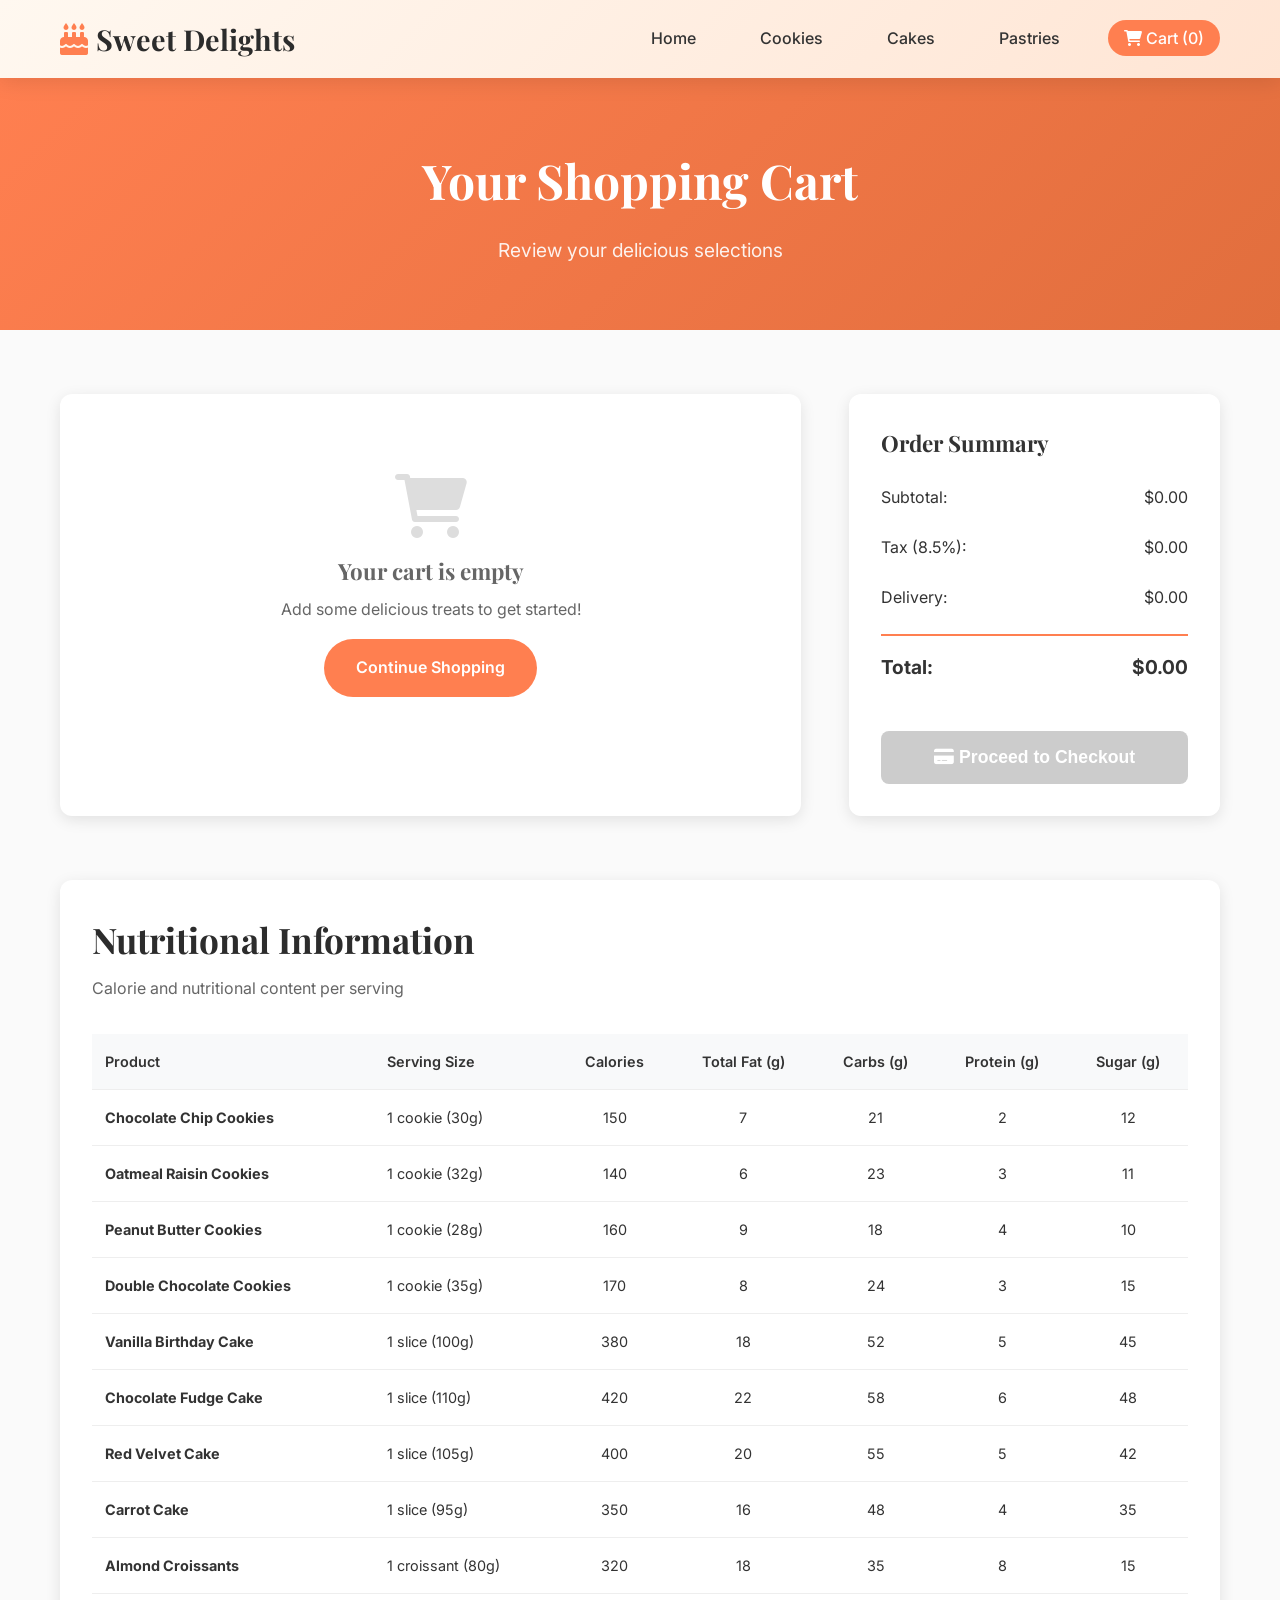
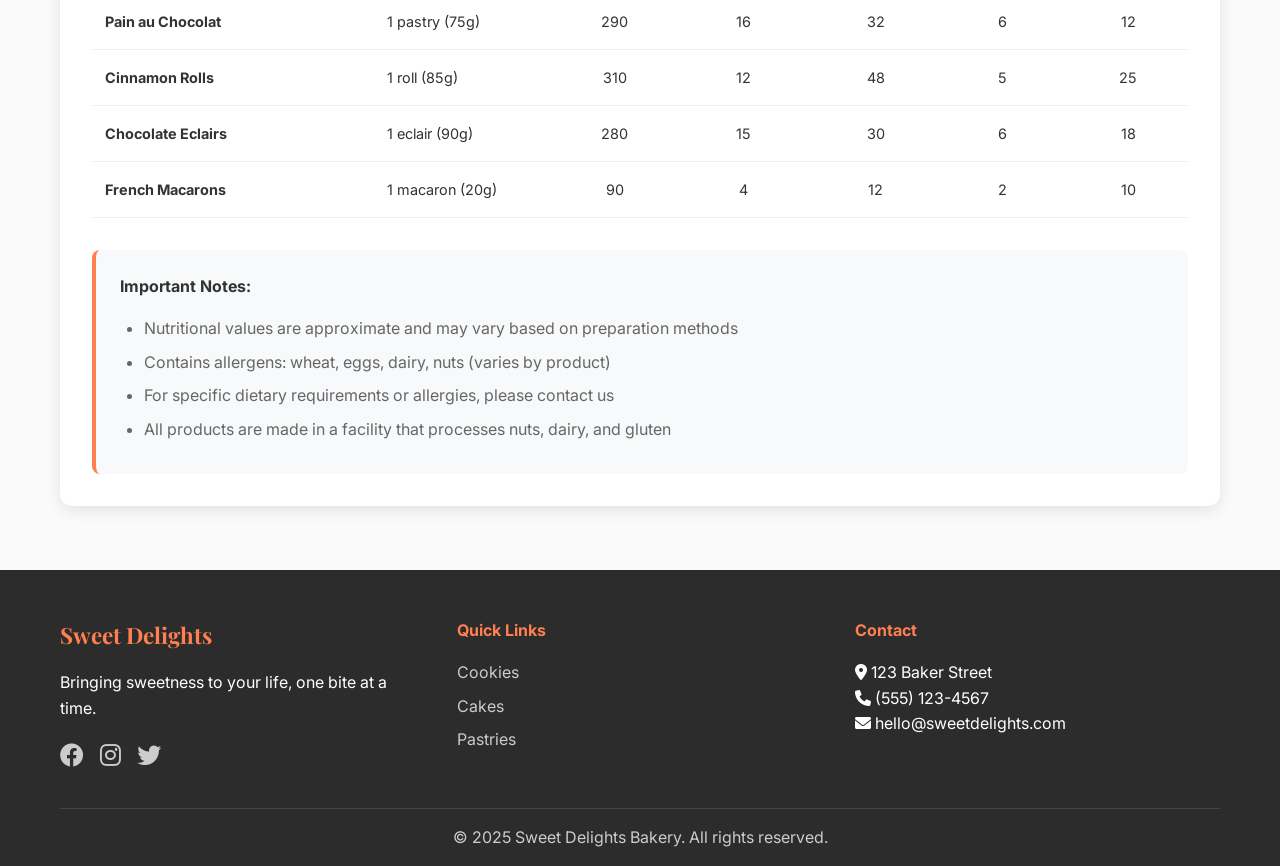
<file: cart.html>
<!DOCTYPE html>
<html lang="en">
  <head>
    <meta charset="UTF-8" />
    <meta name="viewport" content="width=device-width, initial-scale=1.0" />
    <title>Shopping Cart - Sweet Delights Bakery</title>
    <link rel="stylesheet" href="style.css" />
    <link
      href="https://fonts.googleapis.com/css2?family=Playfair+Display:wght@400;700&family=Inter:wght@300;400;500;600&display=swap"
      rel="stylesheet"
    />
    <link
      rel="stylesheet"
      href="https://cdnjs.cloudflare.com/ajax/libs/font-awesome/6.0.0/css/all.min.css"
    />
  </head>
  <body>
    <header>
      <div class="container">
        <div class="logo">
          <i class="fas fa-birthday-cake"></i>
          <h1>Sweet Delights</h1>
        </div>
        <nav>
          <ul>
            <li><a href="index.html">Home</a></li>
            <li><a href="cookies.html">Cookies</a></li>
            <li><a href="cakes.html">Cakes</a></li>
            <li><a href="pastries.html">Pastries</a></li>
            <li>
              <a href="cart.html" class="active"
                ><i class="fas fa-shopping-cart"></i> Cart (<span
                  id="cart-count"
                  >0</span
                >)</a
              >
            </li>
          </ul>
        </nav>
      </div>
    </header>

    <section class="page-header">
      <div class="container">
        <h2>Your Shopping Cart</h2>
        <p>Review your delicious selections</p>
      </div>
    </section>

    <main class="container">
      <section class="cart-section">
        <div class="cart-content">
          <div id="cart-items" class="cart-items">
            <!-- Cart items will be populated by JavaScript -->
          </div>

          <div class="cart-summary">
            <div class="summary-card">
              <h3>Order Summary</h3>
              <div class="summary-line">
                <span>Subtotal:</span>
                <span id="subtotal">$0.00</span>
              </div>
              <div class="summary-line">
                <span>Tax (8.5%):</span>
                <span id="tax">$0.00</span>
              </div>
              <div class="summary-line">
                <span>Delivery:</span>
                <span id="delivery">$5.99</span>
              </div>
              <div class="summary-line total">
                <span>Total:</span>
                <span id="total">$0.00</span>
              </div>
              <button class="checkout-btn" id="checkout-btn">
                <i class="fas fa-credit-card"></i> Proceed to Checkout
              </button>
            </div>
          </div>
        </div>

        <!-- Nutrition Information Table -->
        <div class="nutrition-section">
          <h2>Nutritional Information</h2>
          <p>Calorie and nutritional content per serving</p>

          <div class="table-container">
            <table class="nutrition-table">
              <thead>
                <tr>
                  <th>Product</th>
                  <th>Serving Size</th>
                  <th>Calories</th>
                  <th>Total Fat (g)</th>
                  <th>Carbs (g)</th>
                  <th>Protein (g)</th>
                  <th>Sugar (g)</th>
                </tr>
              </thead>
              <tbody>
                <tr>
                  <td><strong>Chocolate Chip Cookies</strong></td>
                  <td>1 cookie (30g)</td>
                  <td>150</td>
                  <td>7</td>
                  <td>21</td>
                  <td>2</td>
                  <td>12</td>
                </tr>
                <tr>
                  <td><strong>Oatmeal Raisin Cookies</strong></td>
                  <td>1 cookie (32g)</td>
                  <td>140</td>
                  <td>6</td>
                  <td>23</td>
                  <td>3</td>
                  <td>11</td>
                </tr>
                <tr>
                  <td><strong>Peanut Butter Cookies</strong></td>
                  <td>1 cookie (28g)</td>
                  <td>160</td>
                  <td>9</td>
                  <td>18</td>
                  <td>4</td>
                  <td>10</td>
                </tr>
                <tr>
                  <td><strong>Double Chocolate Cookies</strong></td>
                  <td>1 cookie (35g)</td>
                  <td>170</td>
                  <td>8</td>
                  <td>24</td>
                  <td>3</td>
                  <td>15</td>
                </tr>
                <tr>
                  <td><strong>Vanilla Birthday Cake</strong></td>
                  <td>1 slice (100g)</td>
                  <td>380</td>
                  <td>18</td>
                  <td>52</td>
                  <td>5</td>
                  <td>45</td>
                </tr>
                <tr>
                  <td><strong>Chocolate Fudge Cake</strong></td>
                  <td>1 slice (110g)</td>
                  <td>420</td>
                  <td>22</td>
                  <td>58</td>
                  <td>6</td>
                  <td>48</td>
                </tr>
                <tr>
                  <td><strong>Red Velvet Cake</strong></td>
                  <td>1 slice (105g)</td>
                  <td>400</td>
                  <td>20</td>
                  <td>55</td>
                  <td>5</td>
                  <td>42</td>
                </tr>
                <tr>
                  <td><strong>Carrot Cake</strong></td>
                  <td>1 slice (95g)</td>
                  <td>350</td>
                  <td>16</td>
                  <td>48</td>
                  <td>4</td>
                  <td>35</td>
                </tr>
                <tr>
                  <td><strong>Almond Croissants</strong></td>
                  <td>1 croissant (80g)</td>
                  <td>320</td>
                  <td>18</td>
                  <td>35</td>
                  <td>8</td>
                  <td>15</td>
                </tr>
                <tr>
                  <td><strong>Pain au Chocolat</strong></td>
                  <td>1 pastry (75g)</td>
                  <td>290</td>
                  <td>16</td>
                  <td>32</td>
                  <td>6</td>
                  <td>12</td>
                </tr>
                <tr>
                  <td><strong>Cinnamon Rolls</strong></td>
                  <td>1 roll (85g)</td>
                  <td>310</td>
                  <td>12</td>
                  <td>48</td>
                  <td>5</td>
                  <td>25</td>
                </tr>
                <tr>
                  <td><strong>Chocolate Eclairs</strong></td>
                  <td>1 eclair (90g)</td>
                  <td>280</td>
                  <td>15</td>
                  <td>30</td>
                  <td>6</td>
                  <td>18</td>
                </tr>
                <tr>
                  <td><strong>French Macarons</strong></td>
                  <td>1 macaron (20g)</td>
                  <td>90</td>
                  <td>4</td>
                  <td>12</td>
                  <td>2</td>
                  <td>10</td>
                </tr>
              </tbody>
            </table>
          </div>

          <div class="nutrition-notes">
            <h4>Important Notes:</h4>
            <ul>
              <li>
                Nutritional values are approximate and may vary based on
                preparation methods
              </li>
              <li>
                Contains allergens: wheat, eggs, dairy, nuts (varies by product)
              </li>
              <li>
                For specific dietary requirements or allergies, please contact
                us
              </li>
              <li>
                All products are made in a facility that processes nuts, dairy,
                and gluten
              </li>
            </ul>
          </div>
        </div>
      </section>
    </main>

    <footer>
      <div class="container">
        <div class="footer-content">
          <div class="footer-section">
            <h3>Sweet Delights</h3>
            <p>Bringing sweetness to your life, one bite at a time.</p>
            <div class="social-links">
              <a href="#"><i class="fab fa-facebook"></i></a>
              <a href="#"><i class="fab fa-instagram"></i></a>
              <a href="#"><i class="fab fa-twitter"></i></a>
            </div>
          </div>
          <div class="footer-section">
            <h4>Quick Links</h4>
            <ul>
              <li><a href="cookies.html">Cookies</a></li>
              <li><a href="cakes.html">Cakes</a></li>
              <li><a href="pastries.html">Pastries</a></li>
            </ul>
          </div>
          <div class="footer-section">
            <h4>Contact</h4>
            <p><i class="fas fa-map-marker-alt"></i> 123 Baker Street</p>
            <p><i class="fas fa-phone"></i> (555) 123-4567</p>
            <p><i class="fas fa-envelope"></i> hello@sweetdelights.com</p>
          </div>
        </div>
        <div class="footer-bottom">
          <p>&copy; 2025 Sweet Delights Bakery. All rights reserved.</p>
        </div>
      </div>
    </footer>

    <script src="cart.js"></script>
  </body>
</html>
</file>
<file: style.css>
/* Reset and Base Styles */
* {
  margin: 0;
  padding: 0;
  box-sizing: border-box;
}
body {
  font-family: "Inter", sans-serif;
  line-height: 1.6;
  color: #333;
  background-color: #fafafa;
}
.container {
  max-width: 1200px;
  margin: 0 auto;
  padding: 0 20px;
} /* Typography */
h1,
h2,
h3 {
  font-family: "Playfair Display", serif;
}
h1 {
  font-size: 2.5rem;
  font-weight: 700;
}
h2 {
  font-size: 2.2rem;
  margin-bottom: 2rem;
  text-align: center;
  color: #2c2c2c;
}
h3 {
  font-size: 1.4rem;
  margin-bottom: 0.5rem;
} /* Header */
header {
  background: linear-gradient(135deg, #fff8f0 0%, #ffe5d4 100%);
  padding: 1rem 0;
  box-shadow: 0 4px 20px rgba(0, 0, 0, 0.1);
  position: sticky;
  top: 0;
  z-index: 100;
}
header .container {
  display: flex;
  justify-content: space-between;
  align-items: center;
}
.logo {
  display: flex;
  align-items: center;
  gap: 0.5rem;
}
.logo i {
  font-size: 2rem;
  color: #ff7f50;
}
.logo h1 {
  color: #2c2c2c;
  font-size: 1.8rem;
}
nav ul {
  list-style: none;
  display: flex;
  gap: 2rem;
  align-items: center;
}
nav ul li a {
  text-decoration: none;
  color: #333;
  font-weight: 500;
  padding: 0.5rem 1rem;
  border-radius: 25px;
  transition: all 0.3s ease;
  position: relative;
}
nav ul li a:hover,
nav ul li a.active {
  background: #ff7f50;
  color: white;
  transform: translateY(-2px);
}
#cart-btn {
  background: #ff7f50 !important;
  color: white !important;
  padding: 0.5rem 1rem !important;
  border-radius: 25px;
} /* Hero Section */
.hero {
  background: linear-gradient(rgba(0, 0, 0, 0.4), rgba(0, 0, 0, 0.4)),
    url("https://images.unsplash.com/photo-1571115764595-644a1f56a55c?w=1200&h=600&fit=crop")
      center/cover;
  height: 70vh;
  display: flex;
  align-items: center;
  justify-content: center;
  text-align: center;
  color: white;
}
.hero-content h2 {
  font-size: 3.5rem;
  margin-bottom: 1rem;
  text-shadow: 2px 2px 4px rgba(0, 0, 0, 0.3);
}
.hero-content p {
  font-size: 1.3rem;
  margin-bottom: 2rem;
  opacity: 0.9;
}
.cta-button {
  background: #ff7f50;
  color: white;
  padding: 1rem 2rem;
  text-decoration: none;
  border-radius: 50px;
  font-weight: 600;
  transition: all 0.3s ease;
  display: inline-block;
}
.cta-button:hover {
  background: #e16e3d;
  transform: translateY(-3px);
  box-shadow: 0 10px 25px rgba(255, 127, 80, 0.3);
} /* Featured Section */
.featured-section {
  padding: 4rem 0;
}
.featured-grid {
  display: grid;
  grid-template-columns: repeat(auto-fit, minmax(350px, 1fr));
  gap: 2rem;
  margin-top: 3rem;
}
.products {
  display: grid;
  grid-template-columns: repeat(auto-fit, minmax(300px, 1fr));
  gap: 2rem;
  margin-top: 2rem;
} /* Product Cards */
.product-card {
  background: white;
  border-radius: 20px;
  overflow: hidden;
  box-shadow: 0 10px 30px rgba(0, 0, 0, 0.1);
  transition: all 0.3s ease;
  position: relative;
}
.product-card:hover {
  transform: translateY(-10px);
  box-shadow: 0 20px 40px rgba(0, 0, 0, 0.15);
}
.product-image {
  position: relative;
  overflow: hidden;
  height: 250px;
}
.product-image img {
  width: 100%;
  height: 100%;
  object-fit: cover;
  transition: transform 0.3s ease;
}
.product-card:hover .product-image img {
  transform: scale(1.1);
}
.product-badge {
  position: absolute;
  top: 1rem;
  right: 1rem;
  background: #ff7f50;
  color: white;
  padding: 0.3rem 0.8rem;
  border-radius: 15px;
  font-size: 0.8rem;
  font-weight: 600;
}
.product-info {
  padding: 1.5rem;
}
.rating {
  display: flex;
  align-items: center;
  gap: 0.3rem;
  margin-bottom: 1rem;
}
.rating i {
  color: #ffd700;
  font-size: 0.9rem;
}
.rating span {
  color: #666;
  font-size: 0.9rem;
  margin-left: 0.5rem;
}
.price {
  font-size: 1.5rem;
  font-weight: 700;
  color: #ff7f50;
  margin-bottom: 1rem;
}
.add-to-cart {
  width: 100%;
  background: linear-gradient(135deg, #ff7f50, #e16e3d);
  color: white;
  border: none;
  padding: 0.8rem 1.5rem;
  border-radius: 12px;
  font-weight: 600;
  cursor: pointer;
  transition: all 0.3s ease;
  font-size: 1rem;
}
.add-to-cart:hover {
  transform: translateY(-2px);
  box-shadow: 0 8px 20px rgba(255, 127, 80, 0.3);
}
.add-to-cart i {
  margin-right: 0.5rem;
} /* Categories Preview */
.categories-preview {
  padding: 4rem 0;
  background: white;
}
.categories-grid {
  display: grid;
  grid-template-columns: repeat(auto-fit, minmax(300px, 1fr));
  gap: 2rem;
  margin-top: 3rem;
}
.category-card {
  position: relative;
  border-radius: 20px;
  overflow: hidden;
  height: 300px;
  cursor: pointer;
  transition: transform 0.3s ease;
}
.category-card:hover {
  transform: scale(1.05);
}
.category-card img {
  width: 100%;
  height: 100%;
  object-fit: cover;
}
.category-overlay {
  position: absolute;
  top: 0;
  left: 0;
  right: 0;
  bottom: 0;
  background: linear-gradient(
    to bottom,
    rgba(0, 0, 0, 0.3),
    rgba(0, 0, 0, 0.7)
  );
  display: flex;
  flex-direction: column;
  justify-content: center;
  align-items: center;
  text-align: center;
  color: white;
  padding: 2rem;
}
.category-overlay h3 {
  font-size: 2rem;
  margin-bottom: 0.5rem;
}
.category-overlay p {
  margin-bottom: 1.5rem;
  opacity: 0.9;
}
.category-link {
  background: rgba(255, 255, 255, 0.2);
  color: white;
  padding: 0.8rem 1.5rem;
  text-decoration: none;
  border-radius: 25px;
  border: 2px solid white;
  transition: all 0.3s ease;
}
.category-link:hover {
  background: white;
  color: #333;
} /* About Section */
.about-section {
  padding: 4rem 0;
  background: #f8f9fa;
}
.about-content {
  display: grid;
  grid-template-columns: 1fr 1fr;
  gap: 4rem;
  align-items: center;
}
.about-text h2 {
  text-align: left;
  margin-bottom: 1.5rem;
}
.about-text p {
  font-size: 1.1rem;
  color: #666;
  margin-bottom: 2rem;
  line-height: 1.8;
}
.features {
  display: flex;
  gap: 2rem;
}

.feature {
  display: flex;
  align-items: center;
  gap: 0.5rem;
}

.feature i {
  color: #ff7f50;
  font-size: 1.2rem;
}

.about-image img {
  width: 100%;
  border-radius: 20px;
  box-shadow: 0 15px 35px rgba(0, 0, 0, 0.1);
}

/* Footer */
footer {
  background: #2c2c2c;
  color: white;
  padding: 3rem 0 1rem;
}

.footer-content {
  display: grid;
  grid-template-columns: repeat(auto-fit, minmax(250px, 1fr));
  gap: 2rem;
  margin-bottom: 2rem;
}

.footer-section h3,
.footer-section h4 {
  margin-bottom: 1rem;
  color: #ff7f50;
}

.footer-section ul {
  list-style: none;
}

.footer-section ul li {
  margin-bottom: 0.5rem;
}

.footer-section ul li a {
  color: #ccc;
  text-decoration: none;
  transition: color 0.3s ease;
}

.footer-section ul li a:hover {
  color: #ff7f50;
}

.social-links {
  display: flex;
  gap: 1rem;
  margin-top: 1rem;
}

.social-links a {
  color: #ccc;
  font-size: 1.5rem;
  transition: color 0.3s ease;
}

.social-links a:hover {
  color: #ff7f50;
}

.footer-bottom {
  border-top: 1px solid #444;
  padding-top: 1rem;
  text-align: center;
  color: #ccc;
}

/* Page Header for Individual Pages */
.page-header {
  background: linear-gradient(135deg, #ff7f50, #e16e3d);
  color: white;
  padding: 4rem 0;
  text-align: center;
}

.page-header h2 {
  font-size: 3rem;
  margin-bottom: 1rem;
  color: white;
}

.page-header p {
  font-size: 1.2rem;
  opacity: 0.9;
}

/* Product Grid for Individual Pages */
.product-grid {
  padding: 4rem 0;
}

/* Cart Page Styles */
.cart-section {
  padding: 4rem 0;
}

.cart-content {
  display: grid;
  grid-template-columns: 2fr 1fr;
  gap: 3rem;
  margin-bottom: 4rem;
}

.cart-items {
  background: white;
  border-radius: 12px;
  padding: 2rem;
  box-shadow: 0 4px 15px rgba(0, 0, 0, 0.1);
}

.cart-item {
  display: grid;
  grid-template-columns: 80px 1fr auto auto auto;
  gap: 1rem;
  align-items: center;
  padding: 1.5rem 0;
  border-bottom: 1px solid #eee;
}

.cart-item:last-child {
  border-bottom: none;
}

.item-image {
  width: 80px;
  height: 80px;
  border-radius: 8px;
  object-fit: cover;
}

.item-details h4 {
  margin-bottom: 0.5rem;
  color: #333;
}

.item-details p {
  color: #666;
  font-size: 0.9rem;
}

.quantity-controls {
  display: flex;
  align-items: center;
  gap: 0.5rem;
}

.quantity-btn {
  background: #f5f5f5;
  border: none;
  width: 30px;
  height: 30px;
  border-radius: 50%;
  cursor: pointer;
  display: flex;
  align-items: center;
  justify-content: center;
  transition: background-color 0.2s;
}

.quantity-btn:hover {
  background: #e0e0e0;
}

.quantity-input {
  width: 50px;
  text-align: center;
  border: 1px solid #ddd;
  border-radius: 4px;
  padding: 0.5rem;
}

.item-price {
  font-weight: 600;
  color: #ff7f50;
  font-size: 1.1rem;
}

.remove-btn {
  background: none;
  border: none;
  color: #999;
  cursor: pointer;
  padding: 0.5rem;
  transition: color 0.2s;
}

.remove-btn:hover {
  color: #ff4444;
}

.empty-cart {
  text-align: center;
  padding: 3rem;
  color: #666;
}

.empty-cart i {
  font-size: 4rem;
  color: #ddd;
  margin-bottom: 1rem;
}

.summary-card {
  background: white;
  border-radius: 12px;
  padding: 2rem;
  box-shadow: 0 4px 15px rgba(0, 0, 0, 0.1);
  position: sticky;
  top: 120px;
}

.summary-card h3 {
  margin-bottom: 1.5rem;
  color: #333;
}

.summary-line {
  display: flex;
  justify-content: space-between;
  margin-bottom: 1rem;
  padding-bottom: 0.5rem;
}

.summary-line.total {
  border-top: 2px solid #ff7f50;
  padding-top: 1rem;
  margin-top: 1rem;
  font-weight: 700;
  font-size: 1.2rem;
}

.checkout-btn {
  width: 100%;
  background: linear-gradient(135deg, #ff7f50, #e16e3d);
  color: white;
  border: none;
  padding: 1rem;
  border-radius: 8px;
  font-size: 1.1rem;
  font-weight: 600;
  cursor: pointer;
  margin-top: 1.5rem;
  transition: all 0.3s ease;
}

.checkout-btn:hover {
  transform: translateY(-2px);
  box-shadow: 0 8px 20px rgba(255, 127, 80, 0.3);
}

.checkout-btn:disabled {
  background: #ccc;
  cursor: not-allowed;
  transform: none;
  box-shadow: none;
}

/* Nutrition Table Styles */
.nutrition-section {
  background: white;
  border-radius: 12px;
  padding: 2rem;
  box-shadow: 0 4px 15px rgba(0, 0, 0, 0.1);
  margin-top: 2rem;
}

.nutrition-section h2 {
  text-align: left;
  margin-bottom: 0.5rem;
}

.nutrition-section > p {
  color: #666;
  margin-bottom: 2rem;
}

.table-container {
  overflow-x: auto;
  margin-bottom: 2rem;
}

.nutrition-table {
  width: 100%;
  border-collapse: collapse;
  font-size: 0.9rem;
}

.nutrition-table th,
.nutrition-table td {
  padding: 1rem 0.8rem;
  text-align: left;
  border-bottom: 1px solid #eee;
}

.nutrition-table th {
  background: #f8f9fa;
  font-weight: 600;
  color: #333;
  position: sticky;
  top: 0;
  z-index: 10;
}

.nutrition-table tr:hover {
  background: #f8f9fa;
}

.nutrition-table td:nth-child(3),
.nutrition-table td:nth-child(4),
.nutrition-table td:nth-child(5),
.nutrition-table td:nth-child(6),
.nutrition-table td:nth-child(7),
.nutrition-table th:nth-child(3),
.nutrition-table th:nth-child(4),
.nutrition-table th:nth-child(5),
.nutrition-table th:nth-child(6),
.nutrition-table th:nth-child(7) {
  text-align: center;
}

.nutrition-notes {
  background: #f8f9fa;
  padding: 1.5rem;
  border-radius: 8px;
  border-left: 4px solid #ff7f50;
}

.nutrition-notes h4 {
  margin-bottom: 1rem;
  color: #333;
}

.nutrition-notes ul {
  list-style-type: disc;
  padding-left: 1.5rem;
}

.nutrition-notes li {
  margin-bottom: 0.5rem;
  color: #666;
  line-height: 1.6;
}

/* Responsive Design */
@media (max-width: 768px) {
  .hero-content h2 {
    font-size: 2.5rem;
  }

  .hero-content p {
    font-size: 1.1rem;
  }

  .featured-grid {
    grid-template-columns: 1fr;
  }

  .products {
    grid-template-columns: 1fr;
  }

  .about-content {
    grid-template-columns: 1fr;
    gap: 2rem;
  }

  .features {
    flex-direction: column;
    gap: 1rem;
  }

  nav ul {
    flex-direction: column;
    gap: 1rem;
  }

  header .container {
    flex-direction: column;
    gap: 1rem;
  }

  .page-header h2 {
    font-size: 2rem;
  }

  .cart-content {
    grid-template-columns: 1fr;
    gap: 2rem;
  }

  .cart-item {
    grid-template-columns: 60px 1fr;
    gap: 1rem;
  }

  .item-details {
    grid-column: 1 / -1;
    margin-top: 1rem;
  }

  .quantity-controls,
  .item-price,
  .remove-btn {
    grid-column: 1 / -1;
    justify-self: start;
    margin-top: 0.5rem;
  }

  .summary-card {
    position: static;
  }

  .nutrition-table {
    font-size: 0.8rem;
  }

  .nutrition-table th,
  .nutrition-table td {
    padding: 0.5rem 0.3rem;
  }
}
</file>
